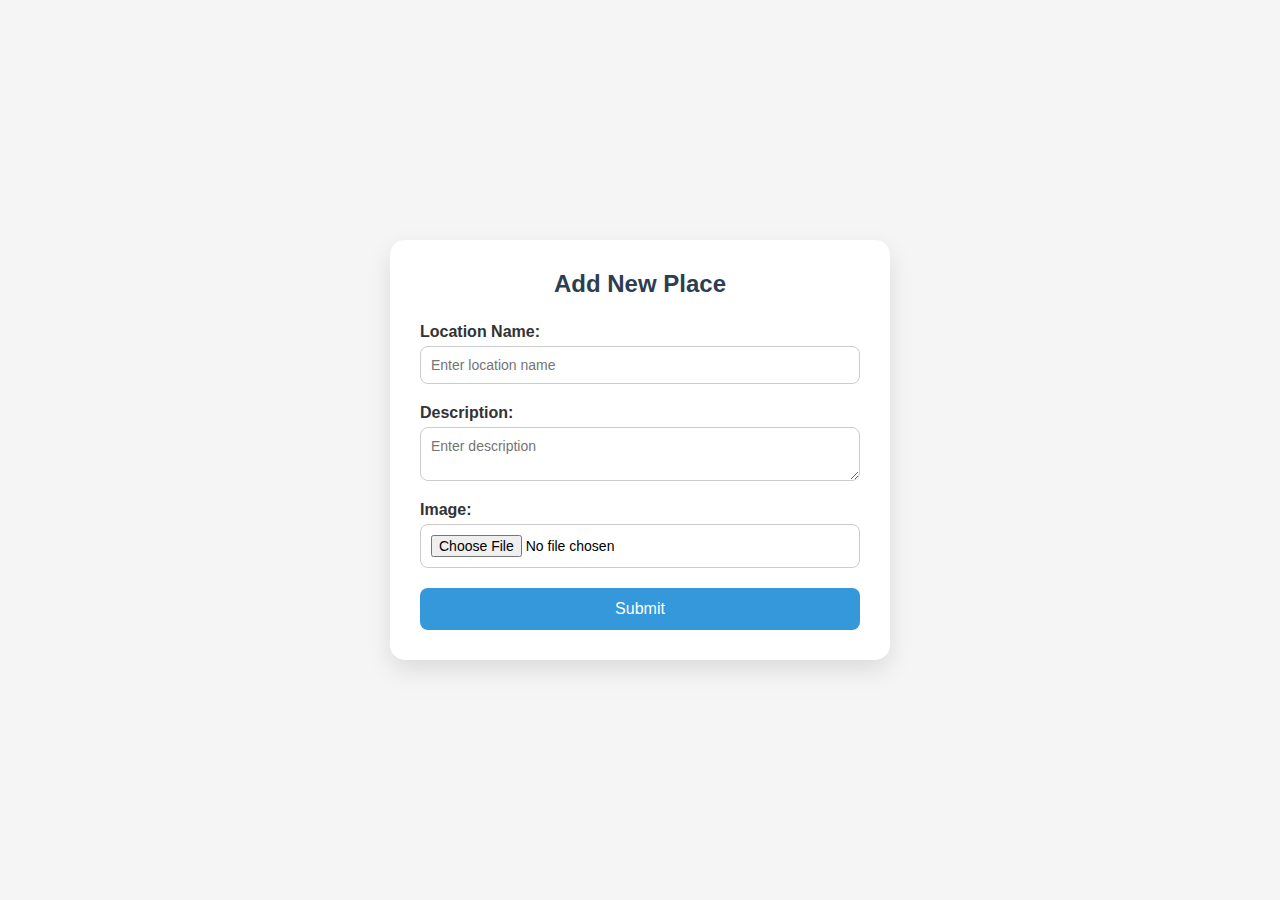
<file: back/backoffice_form.html>
<!DOCTYPE html>
<html lang="en">
<head>
    <meta charset="UTF-8">
    <title>Add or Update Place</title>
    <style>
        * {
            box-sizing: border-box;
            margin: 0;
            padding: 0;
            font-family: 'Segoe UI', Tahoma, Geneva, Verdana, sans-serif;
        }

        body {
            background-color: #f5f5f5;
            padding: 40px;
            display: flex;
            justify-content: center;
            align-items: center;
            min-height: 100vh;
        }

        #reservation {
            background-color: white;
            padding: 30px;
            border-radius: 15px;
            box-shadow: 0 10px 25px rgba(0, 0, 0, 0.1);
            width: 100%;
            max-width: 500px;
        }

        #reservation h2 {
            text-align: center;
            margin-bottom: 25px;
            color: #2c3e50;
        }

        form {
            display: flex;
            flex-direction: column;
        }

        label {
            margin-bottom: 5px;
            font-weight: 600;
            color: #333;
        }

        input, textarea {
            padding: 10px;
            margin-bottom: 20px;
            border: 1px solid #ccc;
            border-radius: 8px;
            font-size: 14px;
            transition: border 0.3s;
        }

        input:focus, textarea:focus {
            border-color: #3498db;
            outline: none;
        }

        button {
            padding: 12px;
            background-color: #3498db;
            color: white;
            border: none;
            border-radius: 8px;
            font-size: 16px;
            cursor: pointer;
            transition: background-color 0.3s;
        }

        button:hover {
            background-color: #2980b9;
        }

        @media (max-width: 600px) {
            body {
                padding: 20px;
            }

            #reservation {
                padding: 20px;
            }
        }
    </style>
</head>
<body>
    <section id="reservation">
        <h2>Add New Place</h2>
        <form action="crud.php" method="post" enctype="multipart/form-data">
            <label for="name">Location Name:</label>
            <input type="text" name="name" id="name" placeholder="Enter location name" required>

            <label for="description">Description:</label>
            <textarea name="description" id="description" placeholder="Enter description" required></textarea>

            <label for="image">Image:</label>
            <input type="file" name="image" id="image" required>

            <button type="submit" name="save">Submit</button>
        </form>
    </section>
</body>
</html>
</file>
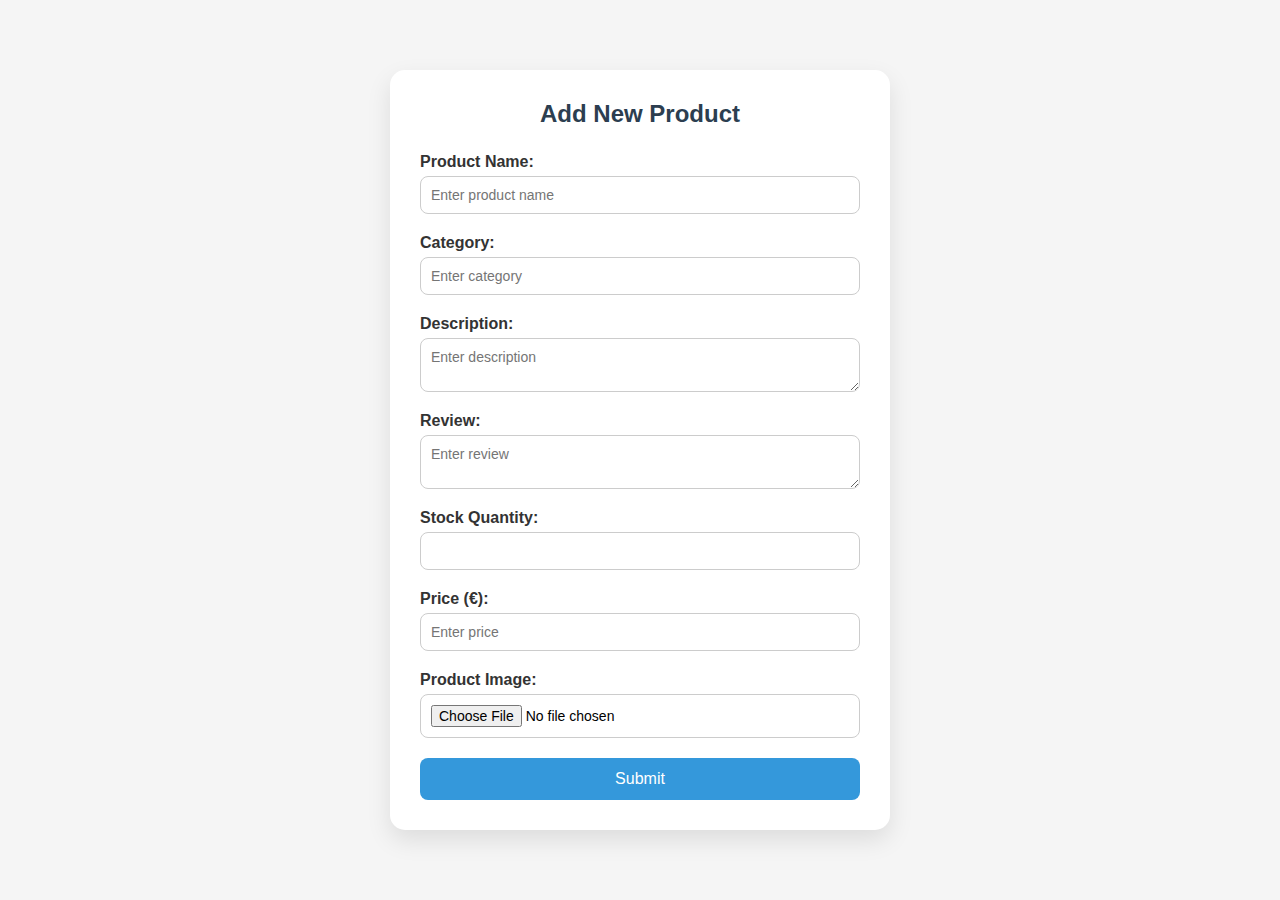
<file: back/produit_form.html>
<!DOCTYPE html>
<html lang="en">
<head>
    <meta charset="UTF-8">
    <title>Add or Update Product</title>
    <style>
        /* Your original CSS here (unchanged) */
        * {
            box-sizing: border-box;
            margin: 0;
            padding: 0;
            font-family: 'Segoe UI', Tahoma, Geneva, Verdana, sans-serif;
        }

        body {
            background-color: #f5f5f5;
            padding: 40px;
            display: flex;
            justify-content: center;
            align-items: center;
            min-height: 100vh;
        }

        #reservation {
            background-color: white;
            padding: 30px;
            border-radius: 15px;
            box-shadow: 0 10px 25px rgba(0, 0, 0, 0.1);
            width: 100%;
            max-width: 500px;
        }

        #reservation h2 {
            text-align: center;
            margin-bottom: 25px;
            color: #2c3e50;
        }

        form {
            display: flex;
            flex-direction: column;
        }

        label {
            margin-bottom: 5px;
            font-weight: 600;
            color: #333;
        }

        input, textarea {
            padding: 10px;
            margin-bottom: 20px;
            border: 1px solid #ccc;
            border-radius: 8px;
            font-size: 14px;
            transition: border 0.3s;
        }

        input:focus, textarea:focus {
            border-color: #3498db;
            outline: none;
        }

        button {
            padding: 12px;
            background-color: #3498db;
            color: white;
            border: none;
            border-radius: 8px;
            font-size: 16px;
            cursor: pointer;
            transition: background-color 0.3s;
        }

        button:hover {
            background-color: #2980b9;
        }

        @media (max-width: 600px) {
            body {
                padding: 20px;
            }

            #reservation {
                padding: 20px;
            }
        }
    </style>
</head>
<body>
    <section id="reservation">
        <h2>Add New Product</h2>
        <form action="produit_crud.php" method="post" enctype="multipart/form-data">
            <label for="name">Product Name:</label>
            <input type="text" name="name" id="name" placeholder="Enter product name" required>
        
            <label for="category">Category:</label>
            <input type="text" name="category" id="category" placeholder="Enter category" required>
        
            <label for="description">Description:</label>
            <textarea name="description" id="description" placeholder="Enter description" required></textarea>
        
            <label for="review">Review:</label>
            <textarea name="review" id="review" placeholder="Enter review" required></textarea>
        
            <label for="stock_quantity">Stock Quantity:</label>
            <input type="number" name="stock_quantity" id="stock_quantity" min="0" required>
        
            <label for="price">Price (€):</label>
            <input type="number" name="price" id="price" step="0.01" min="0" placeholder="Enter price" required>
        
            <label for="image">Product Image:</label>
            <input type="file" name="image" id="image" accept="image/*" required>
        
            <button type="submit" name="save">Submit</button>
        </form>
    </section>
</body>
</html>
</file>
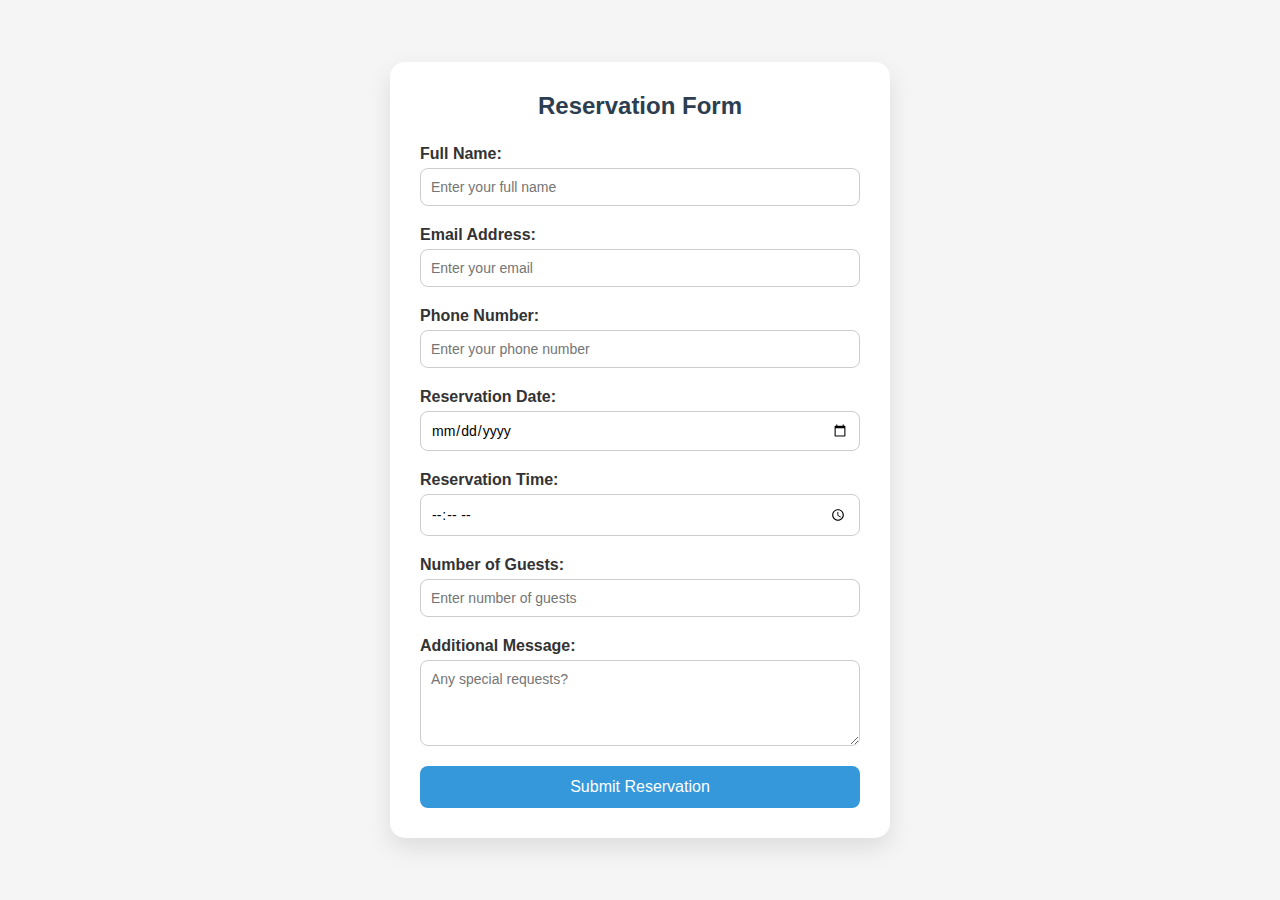
<file: front/booking.html>
<!DOCTYPE html>
<html lang="en">
<head>
    <meta charset="UTF-8">
    <meta name="viewport" content="width=device-width, initial-scale=1.0">
    <title>Reservation</title>
    <style>
        * {
            box-sizing: border-box;
            margin: 0;
            padding: 0;
            font-family: 'Segoe UI', Tahoma, Geneva, Verdana, sans-serif;
        }

        body {
            background-color: #f5f5f5;
            padding: 40px;
            display: flex;
            justify-content: center;
            align-items: center;
            min-height: 100vh;
        }

        #reservation {
            background-color: white;
            padding: 30px;
            border-radius: 15px;
            box-shadow: 0 10px 25px rgba(0, 0, 0, 0.1);
            width: 100%;
            max-width: 500px;
        }

        #reservation h2 {
            text-align: center;
            margin-bottom: 25px;
            color: #2c3e50;
        }

        form {
            display: flex;
            flex-direction: column;
        }

        label {
            margin-bottom: 5px;
            font-weight: 600;
            color: #333;
        }

        input, textarea {
            padding: 10px;
            margin-bottom: 20px;
            border: 1px solid #ccc;
            border-radius: 8px;
            font-size: 14px;
            transition: border 0.3s;
        }

        input:focus, textarea:focus {
            border-color: #3498db;
            outline: none;
        }

        button {
            padding: 12px;
            background-color: #3498db;
            color: white;
            border: none;
            border-radius: 8px;
            font-size: 16px;
            cursor: pointer;
            transition: background-color 0.3s;
        }

        button:hover {
            background-color: #2980b9;
        }

        @media (max-width: 600px) {
            body {
                padding: 20px;
            }

            #reservation {
                padding: 20px;
            }
        }
    </style>
</head>
<body>

    <section id="reservation">
        <h2>Reservation Form</h2>
        <form action="reservation_crud.php" method="post">
            <label for="name">Full Name:</label>
            <input type="text" id="name" name="name" placeholder="Enter your full name" required>

            <label for="email">Email Address:</label>
            <input type="email" id="email" name="email" placeholder="Enter your email" required>

            <label for="phone">Phone Number:</label>
            <input type="tel" id="phone" name="phone" placeholder="Enter your phone number" required>

            <label for="date">Reservation Date:</label>
            <input type="date" id="date" name="date" required>

            <label for="time">Reservation Time:</label>
            <input type="time" id="time" name="time" required>

            <label for="guests">Number of Guests:</label>
            <input type="number" id="guests" name="guests" placeholder="Enter number of guests" required>

            <label for="message">Additional Message:</label>
            <textarea id="message" name="message" rows="4" placeholder="Any special requests?"></textarea>

            <button type="submit">Submit Reservation</button>
        </form>
    </section>

</body>
</html>
</file>
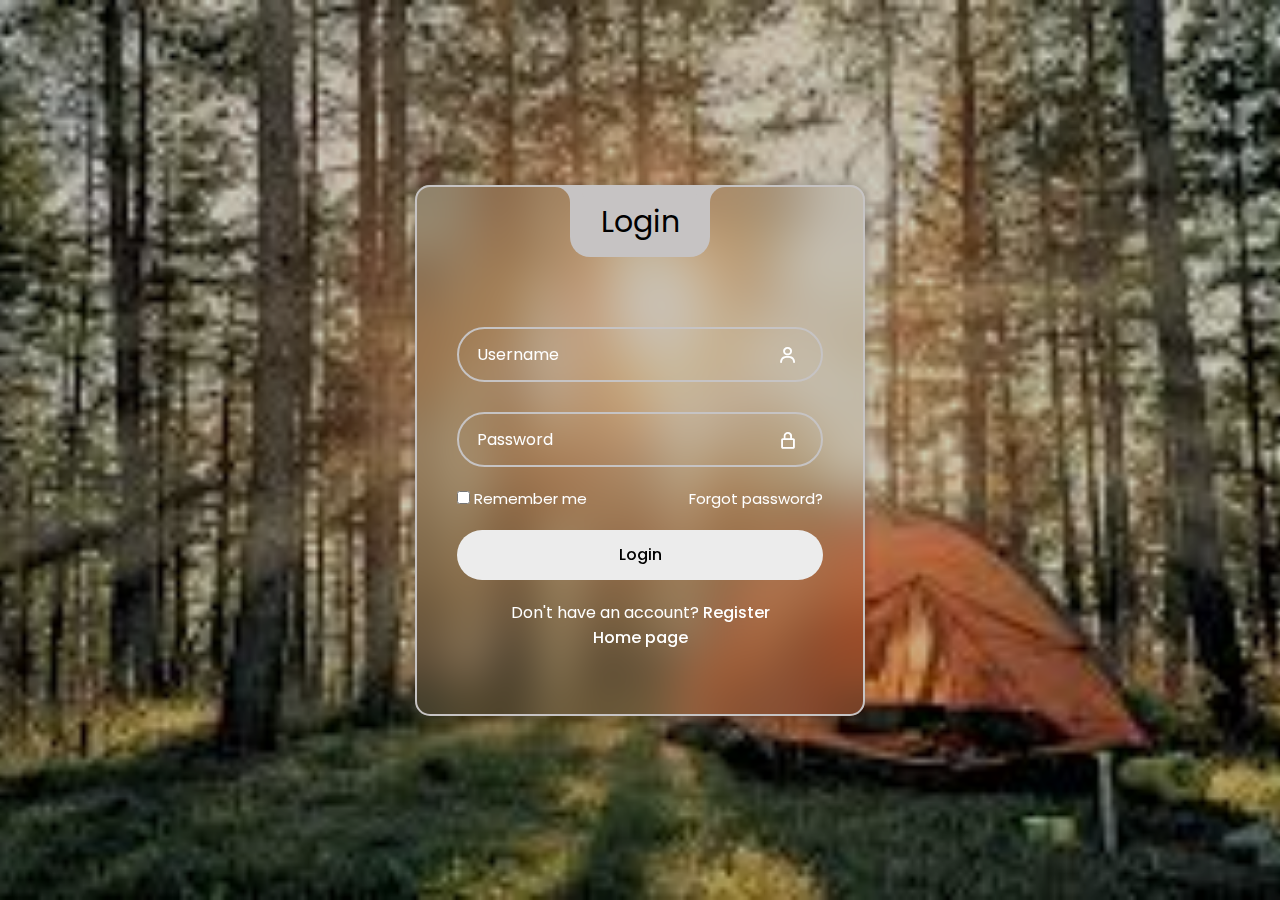
<file: front/log in.html>
<!DOCTYPE html>
<html lang="en">
<head>
  <meta charset="UTF-8">
  <title>Modern Login Form</title>
  <link rel="stylesheet" href="https://unpkg.com/boxicons@2.1.4/css/boxicons.min.css">
  <link rel="stylesheet" href="https://fonts.googleapis.com/css2?family=Poppins&display=swap">
  <link rel="stylesheet" href="./style.css">
  <style>
    * {
  margin: 0;
  padding: 0;
  box-sizing: border-box;
  font-family: "Poppins", sans-serif;
}

:root {
  --primary-color: #c6c3c3;
  --second-color: #ffffff;
  --black-color: #000000;
}

body {
  background-image: url("camping.jpeg");
  background-position: center;
  background-size: cover;
  background-repeat: no-repeat;
  background-attachment: fixed;
}

a {
  text-decoration: none;
  color: var(--second-color);
}

a:hover {
  text-decoration: underline;
}

.wrapper {
  width: 100%;
  display: flex;
  justify-content: center;
  align-items: center;
  min-height: 100vh;
  background-color: rgba(0, 0, 0, 0.2);
}

.login_box {
  position: relative;
  width: 450px;
  backdrop-filter: blur(25px);
  border: 2px solid var(--primary-color);
  border-radius: 15px;
  padding: 7.5em 2.5em 4em 2.5em;
  color: var(--second-color);
  box-shadow: 0px 0px 10px 2px rgba(0, 0, 0, 0.2);
}

.login-header {
  position: absolute;
  top: 0;
  left: 50%;
  transform: translateX(-50%);
  display: flex;
  align-items: center;
  justify-content: center;
  background-color: var(--primary-color);
  width: 140px;
  height: 70px;
  border-radius: 0 0 20px 20px;
}

.login-header span {
  font-size: 30px;
  color: var(--black-color);
}

.login-header::before {
  content: "";
  position: absolute;
  top: 0;
  left: -30px;
  width: 30px;
  height: 30px;
  border-top-right-radius: 50%;
  background: transparent;
  box-shadow: 15px 0 0 0 var(--primary-color);
}

.login-header::after {
  content: "";
  position: absolute;
  top: 0;
  right: -30px;
  width: 30px;
  height: 30px;
  border-top-left-radius: 50%;
  background: transparent;
  box-shadow: -15px 0 0 0 var(--primary-color); /* Removed space before --primary-color */
}

.input_box {
  position: relative;
  display: flex;
  flex-direction: column;
  margin: 20px 0;
}

.input-field {
  width: 100%;
  height: 55px;
  font-size: 16px;
  background: transparent;
  color: var(--second-color);
  padding-inline: 20px 50px;
  border: 2px solid var(--primary-color);
  border-radius: 30px;
  outline: none;
}

#user {
  margin-bottom: 10px;
}

.label {
  position: absolute;
  top: 15px;
  left: 20px;
  transition: 0.2s;
}

.input-field:focus ~ .label,
.input-field:valid .label {
  /* Added missing closing brace here */
  position: absolute;
  top: -10px;
  left: 20px;
  font-size: 14px;
  background-color: var(--primary-color);
  border-radius: 30px;
  color: var(--black-color);
  padding: 0 10px;
} /* Closed the missing brace */

.icon {
  position: absolute;
  top: 18px;
  right: 25px;
  font-size: 20px;
}

.remember-forgot {
  display: flex;
  justify-content: space-between;
  font-size: 15px;
}

.input-submit {
  width: 100%;
  height: 50px;
  background: #ececec;
  font-size: 16px;
  font-weight: 500;
  border: none;
  border-radius: 30px;
  cursor: pointer;
  transition: 0.3s;
}

.input-submit:hover {
  background: var(--second-color);
}

.register {
  text-align: center;
}

.register a {
  font-weight: 500;
}

@media only screen and (max-width: 564px) {
  .wrapper {
    padding: 20px;
  }

  .login_box {
    padding: 7.5em 1.5em 4em 1.5em;
  }
}

    .input-field:autofill,
    .input-field:-webkit-autofill {
    animation-name: onAutoFillStart;
    animation-fill-mode: both;
    }

    /* Move the label up if the input is autofilled */
    .input-field:-webkit-autofill ~ .label,
    .input-field:autofill ~ .label {
    top: -10px;
    left: 20px;
    font-size: 14px;
    background-color: var(--primary-color);
    color: var(--black-color);
    padding: 0 10px;
    border-radius: 30px;
    }
    .label.active {
  top: -10px;
  left: 20px;
  font-size: 14px;
  background-color: var(--primary-color);
  color: var(--black-color);
  padding: 0 10px;
  border-radius: 30px;
}

</style>
</head>
<body>
  <div class="wrapper">
    <div class="login_box">
      <div class="login-header">
        <span>Login</span>
      </div>

      <!-- ✅ FORM STARTS HERE -->
      <form action="crud.php" method="POST" id="loginForm">
        <input type="hidden" name="action" value="login">
        <input type="hidden" name="redirect" id="redirectInput">

        <div class="input_box">
          <input type="text" id="user" name="username" class="input-field" required>
          <label for="user" class="label">Username</label>
          <i class="bx bx-user icon"></i>
        </div>

        <div class="input_box">
          <input type="password" id="pass" name="password" class="input-field" required>
          <label for="pass" class="label">Password</label>
          <i class="bx bx-lock-alt icon"></i>
        </div>

        <div class="remember-forgot">
          <div class="remember-me">
            <input type="checkbox" id="remember">
            <label for="remember">Remember me</label>
          </div>
          <div class="forgot">
            <a href="#">Forgot password?</a>
          </div>
        </div>

        <div class="input_box">
          <input type="submit" class="input-submit" value="Login">
        </div>
      </form>
      <!-- ✅ FORM ENDS HERE -->

      <div class="register">
        <span>Don't have an account? <a href="sign in.html">Register</a></span>
        <br><a href="index.html">Home page</a>
      </div>
    </div>
  </div>

  <script>
    window.addEventListener("load", () => {
      document.querySelectorAll(".input-field").forEach(input => {
        if (input.value.trim() !== "") {
          input.classList.add("has-value");
          input.nextElementSibling.classList.add("active");
        }

        input.addEventListener("input", () => {
          if (input.value.trim() !== "") {
            input.classList.add("has-value");
            input.nextElementSibling.classList.add("active");
          } else {
            input.classList.remove("has-value");
            input.nextElementSibling.classList.remove("active");
          }
        });
      });

      // ✅ Capture redirect value and assign it to the form
      const urlParams = new URLSearchParams(window.location.search);
      const redirectPage = urlParams.get('redirect');
      if (redirectPage) {
        document.getElementById('redirectInput').value = redirectPage;
      }
    });
    </script>
</body>
</html>
</file>
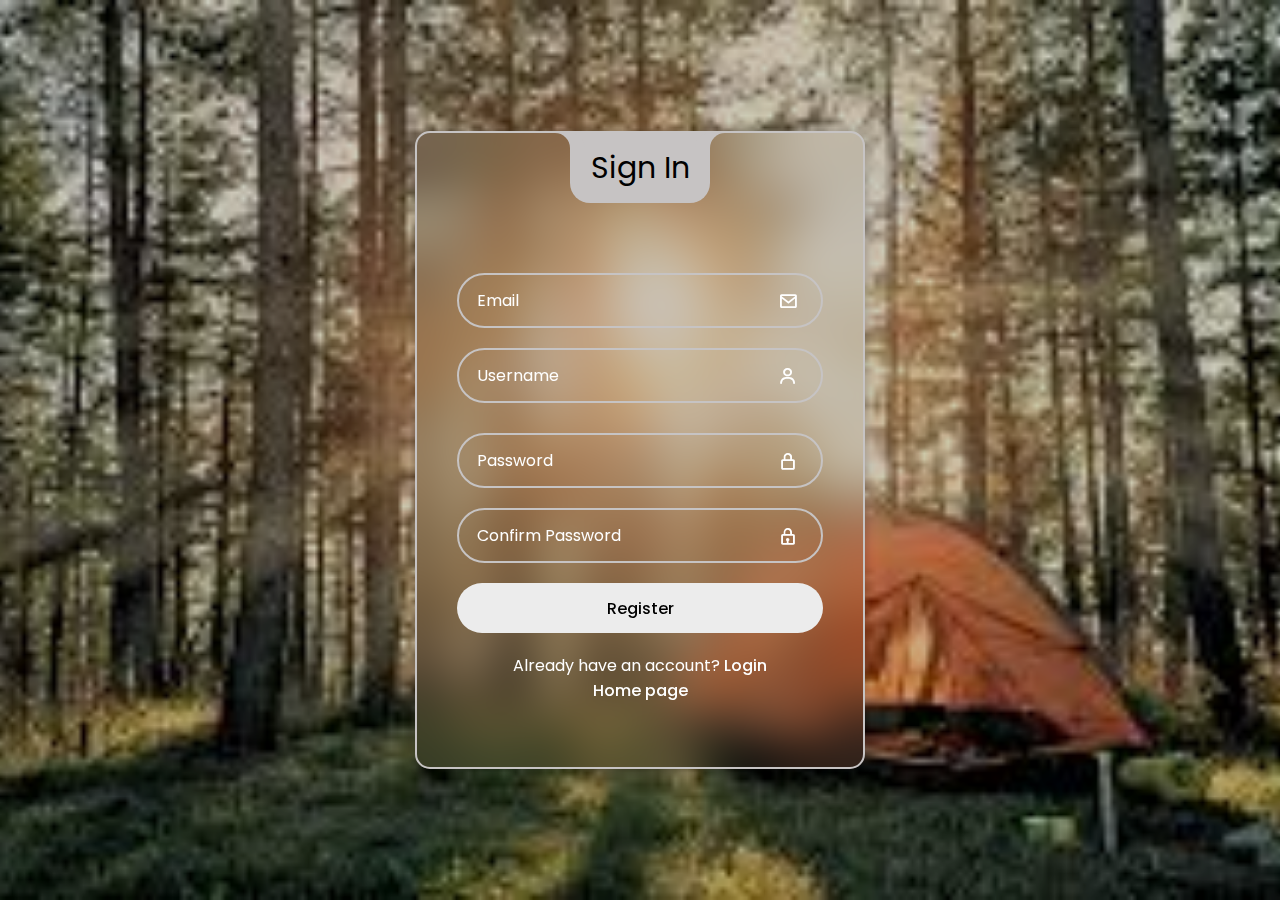
<file: front/sign in.html>
<!DOCTYPE html>
<html lang="en">
<head>
  <meta charset="UTF-8">
  <title>Sign In Page</title>
  <link rel='stylesheet' href='https://unpkg.com/boxicons@2.1.4/css/boxicons.min.css'>
  <link rel='stylesheet' href='https://fonts.googleapis.com/css2?family=Poppins&display=swap'>
  <style>
    * {
  margin: 0;
  padding: 0;
  box-sizing: border-box;
  font-family: "Poppins", sans-serif;
}

:root {
  --primary-color: #c6c3c3;
  --second-color: #ffffff;
  --black-color: #000000;
}

body {
  background-image: url("camping.jpeg");
  background-position: center;
  background-size: cover;
  background-repeat: no-repeat;
  background-attachment: fixed;
}

a {
  text-decoration: none;
  color: var(--second-color);
}

a:hover {
  text-decoration: underline;
}

.wrapper {
  width: 100%;
  display: flex;
  justify-content: center;
  align-items: center;
  min-height: 100vh;
  background-color: rgba(0, 0, 0, 0.2);
}

.login_box {
  position: relative;
  width: 450px;
  backdrop-filter: blur(25px);
  border: 2px solid var(--primary-color);
  border-radius: 15px;
  padding: 7.5em 2.5em 4em 2.5em;
  color: var(--second-color);
  box-shadow: 0px 0px 10px 2px rgba(0, 0, 0, 0.2);
}

.login-header {
  position: absolute;
  top: 0;
  left: 50%;
  transform: translateX(-50%);
  display: flex;
  align-items: center;
  justify-content: center;
  background-color: var(--primary-color);
  width: 140px;
  height: 70px;
  border-radius: 0 0 20px 20px;
}

.login-header span {
  font-size: 30px;
  color: var(--black-color);
}

.login-header::before {
  content: "";
  position: absolute;
  top: 0;
  left: -30px;
  width: 30px;
  height: 30px;
  border-top-right-radius: 50%;
  background: transparent;
  box-shadow: 15px 0 0 0 var(--primary-color);
}

.login-header::after {
  content: "";
  position: absolute;
  top: 0;
  right: -30px;
  width: 30px;
  height: 30px;
  border-top-left-radius: 50%;
  background: transparent;
  box-shadow: -15px 0 0 0 var(--primary-color); /* Removed space before --primary-color */
}

.input_box {
  position: relative;
  display: flex;
  flex-direction: column;
  margin: 20px 0;
}

.input-field {
  width: 100%;
  height: 55px;
  font-size: 16px;
  background: transparent;
  color: var(--second-color);
  padding-inline: 20px 50px;
  border: 2px solid var(--primary-color);
  border-radius: 30px;
  outline: none;
}

#user {
  margin-bottom: 10px;
}

.label {
  position: absolute;
  top: 15px;
  left: 20px;
  transition: 0.2s;
}

.input-field:focus ~ .label,
.input-field:valid .label {
  /* Added missing closing brace here */
  position: absolute;
  top: -10px;
  left: 20px;
  font-size: 14px;
  background-color: var(--primary-color);
  border-radius: 30px;
  color: var(--black-color);
  padding: 0 10px;
} /* Closed the missing brace */

.icon {
  position: absolute;
  top: 18px;
  right: 25px;
  font-size: 20px;
}

.remember-forgot {
  display: flex;
  justify-content: space-between;
  font-size: 15px;
}

.input-submit {
  width: 100%;
  height: 50px;
  background: #ececec;
  font-size: 16px;
  font-weight: 500;
  border: none;
  border-radius: 30px;
  cursor: pointer;
  transition: 0.3s;
}

.input-submit:hover {
  background: var(--second-color);
}

.register {
  text-align: center;
}

.register a {
  font-weight: 500;
}

@media only screen and (max-width: 564px) {
  .wrapper {
    padding: 20px;
  }

  .login_box {
    padding: 7.5em 1.5em 4em 1.5em;
  }
}
   .label.active {
  top: -10px;
  left: 20px;
  font-size: 14px;
  background-color: var(--primary-color);
  color: var(--black-color);
  padding: 0 10px;
  border-radius: 30px;
}


</style>
</head>
<body>
    <body>
        <div class="wrapper">
          <div class="login_box">
            <div class="login-header">
              <span>Sign In</span>
            </div>
      
            <!-- ✅ FORM STARTS -->
            <form action="crud.php" method="POST">
              <input type="hidden" name="action" value="register">
      
              <!-- Email -->
              <div class="input_box">
                <input type="email" id="email" name="email" class="input-field" required>
                <label for="email" class="label">Email</label>
                <i class="bx bx-envelope icon"></i>
              </div>
      
              <!-- Username -->
              <div class="input_box">
                <input type="text" id="user" name="username" class="input-field" required>
                <label for="user" class="label">Username</label>
                <i class="bx bx-user icon"></i>
              </div>
      
              <!-- Password -->
              <div class="input_box">
                <input type="password" id="pass" name="password" class="input-field" required>
                <label for="pass" class="label">Password</label>
                <i class="bx bx-lock-alt icon"></i>
              </div>
      
              <!-- Confirm Password (not sent to server, use JS for validation if needed) -->
              <div class="input_box">
                <input type="password" id="confirm" class="input-field" required>
                <label for="confirm" class="label">Confirm Password</label>
                <i class="bx bx-lock icon"></i>
              </div>
      
              <!-- Register Button -->
              <div class="input_box">
                <input type="submit" class="input-submit" value="Register">
              </div>
            </form>
            <!-- ✅ FORM ENDS -->
      
            <div class="register">
              <span>Already have an account? <a href="log in.html">Login</a></span>
              <br><a href="index.html">Home page</a>
            </div>
          </div>
        </div>
        <script>
            window.addEventListener("load", () => {
              document.querySelectorAll(".input-field").forEach(input => {
                if (input.value.trim() !== "") {
                  input.classList.add("has-value");
                  input.nextElementSibling.classList.add("active");
                }
            
                input.addEventListener("input", () => {
                  if (input.value.trim() !== "") {
                    input.classList.add("has-value");
                    input.nextElementSibling.classList.add("active");
                  } else {
                    input.classList.remove("has-value");
                    input.nextElementSibling.classList.remove("active");
                  }
                });
              });
            });
            </script>
      </body>
</html>
</file>
<file: front/style.css>
@import url("https://fonts.googleapis.com/css2?family=Poppins:wght@200;300;400;500;600;700&display=swap");

* {
    margin: 0;
    padding: 0;
    box-sizing: border-box;
    font-family: 'Poppins', sans-serif;
}
.text {
    display: flex;
    flex-direction: column;
    align-items: center;      /* Center horizontally */
    justify-content: center;  /* Optional: vertical center */
    text-align: center;
    padding: 2rem;
}


body {
    overflow-x: hidden; /* Prevent horizontal scrolling */
}


.homepage::before {
    content: '';
    position: absolute;
    height: 100%;
    width: 100%;
    top: 0;
    left: 0;
    background: rgba(0, 0, 0, 0.5);
    z-index: 0;
}

.homepage .content {
    position: relative;
    display: flex;
    flex-direction: column;
    align-items: center;
    justify-content: center;
    z-index: 1;
    text-align: center;
    padding: 20px;
}

.homepage .text h1 {
    font-size: 4rem;
    font-weight: 700;
    margin-bottom: 20px;
    text-shadow: 2px 4px 10px rgba(0, 0, 0, 0.5);
    animation: fadeInDown 1s ease-out;
}

.homepage .text p {
    font-size: 1.2rem;
    margin-bottom: 30px;
    max-width: 600px;
    line-height: 1.6;
    color: #f1f1f1;
    opacity: 0.85;
    animation: fadeIn 1.5s ease-out;
}

.homepage a {
    color: #333;
    text-decoration: none;
    background: #fff;
    padding: 15px 40px;
    border-radius: 30px;
    font-size: 1.1rem;
    font-weight: 500;
    transition: all 0.4s ease;
    position: relative;
    overflow: hidden;
    border: 2px solid transparent;
    box-shadow: 0 5px 15px rgba(0, 0, 0, 0.3);
    cursor: pointer;
}

.homepage a:hover {
    color: #fff;
    background: rgba(255, 255, 255, 0.2);
    border: 2px solid #fff;
    box-shadow: 0 5px 15px rgba(0, 0, 0, 0.5);
    transform: scale(1.05);
}

/* Shine effect */
.homepage a::before {
    content: '';
    position: absolute;
    top: 0;
    left: -100%;
    width: 200%;
    height: 100%;
    background: rgba(255, 255, 255, 0.4);
    transform: skewX(-20deg);
    transition: 0.4s;
    border-radius: inherit;
}

.homepage a:hover::before {
    left: 100%;
    transition: left 0.6s ease-out;
}

.homepage {
    background-image: url("camping1.avif"); /* Adjust the path */
    background-size: cover;
    background-position: center;
    background-repeat: no-repeat;
    min-height: 100vh;
    display: flex;
    align-items: center;
    justify-content: center;
    padding: 0 2rem;
    position: relative;
    color: white; /* Light text over dark image */
}

.text {
    text-align: center;
    background-color: rgba(0, 0, 0, 0.5); /* Optional: darken background for readability */
    padding: 2rem;
    border-radius: 12px;
}

@keyframes fadeInDown {
    0% {
        opacity: 0;
        transform: translateY(-20px);
    }
    100% {
        opacity: 1;
        transform: translateY(0);
    }
}

@keyframes fadeIn {
    0% {
        opacity: 0;
    }
    100% {
        opacity: 1;
    }
}

.servics {
    padding: 60px 20px;
    background-color: #f9f9f9;
}

.section-title {
    text-align: center;
    margin-bottom: 40px;
}

.section-title h2 {
    font-size: 2.5rem;
    font-weight: 600;
    margin-bottom: 20px;
}

.section-title p {
    font-size: 1.1rem;
    color: #555;
    max-width: 600px;
    margin: 0 auto;
    line-height: 1.6;
}

.cards {
    display: flex;
    flex-wrap: wrap;
    justify-content: center;
    gap: 30px;
}

.card {
    width: calc(33.33% - 20px);
    background-color: #fff;
    padding: 25px;
    border-radius: 10px;
    box-shadow: 0 4px 20px rgba(0, 0, 0, 0.1);
    transition: transform 0.3s ease, box-shadow 0.3s ease;
    text-align: center;
    overflow: hidden;
    margin-bottom: 30px;
    position: relative; /* For shine effect positioning */
    cursor: pointer; /* Hand cursor on hover */
}

/* Shine effect */
.card::before {
    content: '';
    position: absolute;
    top: 0;
    left: -100%;
    width: 200%;
    height: 100%;
    background: rgba(0, 0, 0, 0.092);
    transform: skewX(-20deg);
    transition: 0.4s;
    border-radius: inherit;
    z-index: 0;
}

.card:hover::before {
    left: 100%; /* Shine effect moves across the card */
    transition: left 0.6s ease-out; /* Smooth transition */
}

.card:hover {
    transform: translateY(-10px);
    box-shadow: 0 10px 30px rgba(0, 0, 0, 0.15);
}

.card img {
    width: 100%;
    height: 200px;
    object-fit: cover;
    border-radius: 8px;
    margin-bottom: 20px;
    z-index: 1;
}

.card a,h3 {
    font-size: 1.5rem;
    font-weight: 600;
    color: #c2bdbd;
    text-decoration-color: #b1b1b1;
    margin-bottom: 15px;
    z-index: 1;
}

.card p {
    font-size: 1rem;
    color: #777;
    line-height: 1.6;
    z-index: 1;
}

.card a {
    display: inline-block;
    margin-top: 15px;
    text-decoration: none;
    color: #fff;
    background-color: #333;
    padding: 10px 20px;
    border-radius: 30px;
    font-weight: 500;
    transition: all 0.3s ease;
    z-index: 1;
}

.card a:hover {
    background-color: #807f7f;
    transform: scale(1.05);
}

@media (max-width: 768px) {
    .card {
        width: calc(50% - 20px); /* 2 columns on medium screens */
    }
}

@media (max-width: 480px) {
    .card {
        width: 100%; /* 1 column on small screens */
    }
}
/* Style for Search Bar Container */
#search-container {
    display: flex;
    justify-content: center;
    margin: 20px 0;
}

#search-container input[type="text"] {
    width: 50%;
    max-width: 600px;
    padding: 10px 15px;
    border: 2px solid #5a97c2; /* Match theme's blue color */
    border-radius: 25px; /* Smooth rounded corners */
    outline: none;
    font-size: 16px;
    transition: all 0.3s ease;
    box-shadow: 0 4px 8px rgba(0, 0, 0, 0.1); /* Subtle shadow */
}

/* Focus State */
#search-container input[type="text"]:focus {
    border-color: #406080; /* Slightly darker blue for focus */
    box-shadow: 0 6px 12px rgba(0, 0, 0, 0.15); /* Stronger shadow */
}

/* Placeholder Text */
#search-container input[type="text"]::placeholder {
    color: #a0a0a0; /* Light gray placeholder */
    font-style: italic;
}

/* Add Responsive Design */
@media (max-width: 768px) {
    #search-container input[type="text"] {
        width: 80%; /* Adapt width for smaller screens */
    }
}
</file>
